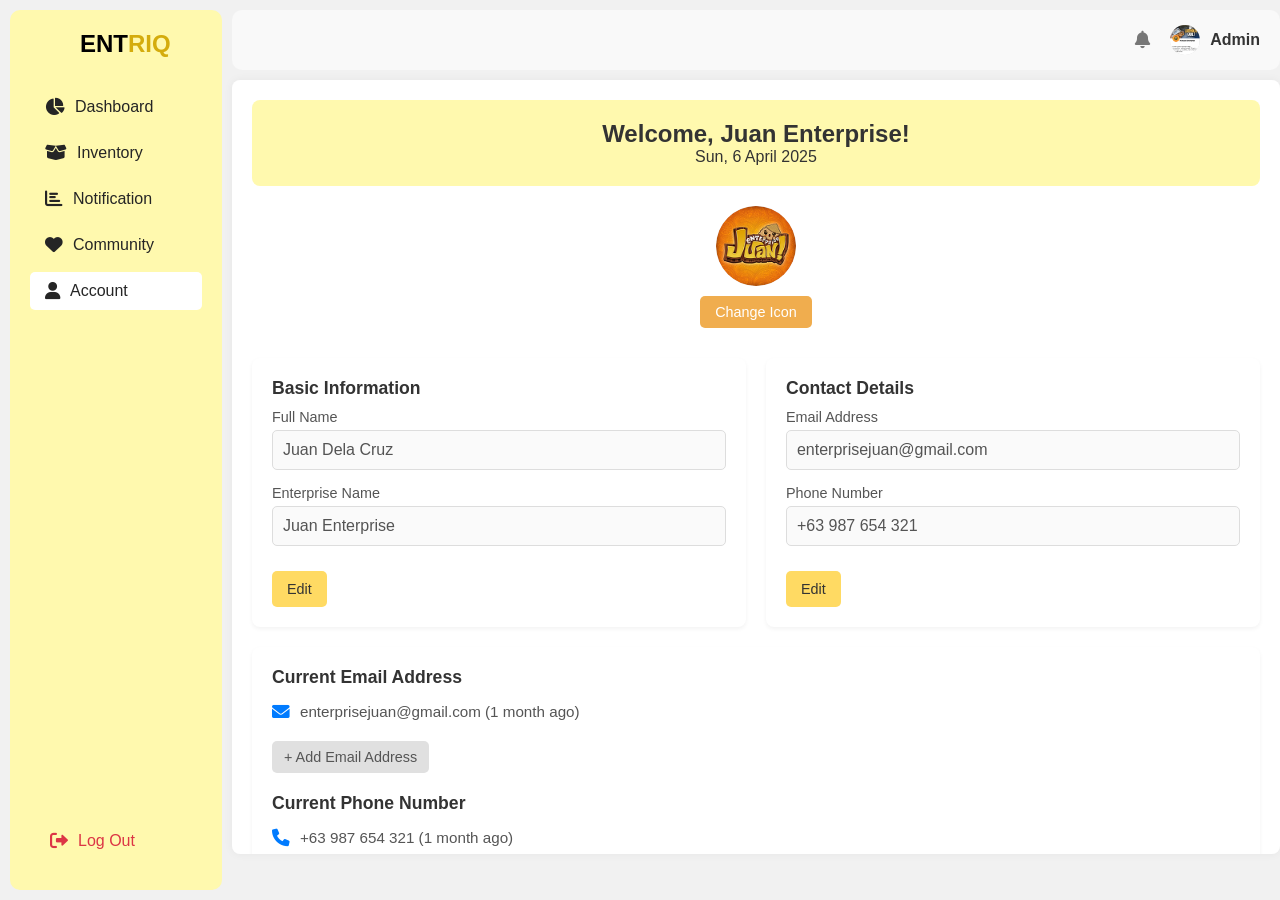
<file: HTML/EnterprisePage/account.html>
<!DOCTYPE html>
<html lang="en">
<head>
    <meta charset="UTF-8">
    <meta name="viewport" content="width=device-width, initial-scale=1.0">
    <link rel="stylesheet" href="../../CSS/EnterprisePage/account.css">
    <link rel="stylesheet" href="https://cdnjs.cloudflare.com/ajax/libs/font-awesome/6.0.0-beta3/css/all.min.css">
    <title>Dashboard</title>
</head>
<body>
    <div class="container">
        <aside class="sidebar">
            <div class="logo">ENT<span style="color: #D4AC0D;">RIQ</span></div>
            <ul class="nav-links">
                <li><a href="../../HTML/EnterprisePage/dashboard.html"><i class="fas fa-chart-pie"></i> Dashboard</a></li>
                <li><a href="../../HTML/EnterprisePage/product.html"><i class="fas fa-box-open"></i> Inventory</a></li>
                <li><a href="../../HTML/EnterprisePage/notification.html"><i class="fas fa-chart-bar"></i> Notification</a></li>
                <li><a href="../../HTML/EnterprisePage/community.html"><i class="fas fa-heart"></i> Community</a></li>
                <li class="active"><a href="#"><i class="fas fa-user"></i> Account</a></li>
            </ul>
            <div class="logout-button">
                <a href="#">
                    <i class="fas fa-sign-out-alt"></i> Log Out
                </a>
            </div>
        </aside>

        <main class="main-content">
            <header>
                <div class="user-info">
                    <div class="notifications" id="notificationBell"><i class="fas fa-bell"></i></div>
                    <div class="profile">
                        <div class="avatar">
                            <img src="../../Assets/enterprise-frame.png" alt="Admin Avatar">
                        </div>
                        <div class="username">Admin</div>
                    </div>
                </div>

                <div class="notification-dropdown" id="notificationDropdown">
                    <div class="notification-header">
                        Notification
                        <span>Unread (3)</span>
                    </div>
                    <ul class="notification-list">
                        <li class="notification-item">
                            <div class="icon"><i class="fas fa-lock"></i></div>
                            <div class="details">
                                <div class="subject">Account Update.</div>
                                <div class="message">Your password has been changed...</div>
                            </div>
                            <span class="timestamp">5 minutes ago</span>
                        </li>
                        <li class="notification-item">
                            <div class="icon"><i class="fas fa-file-alt"></i></div>
                            <div class="details">
                                <div class="subject">Account Request.</div>
                                <div class="message">Icon Request Has Been Completed</div>
                            </div>
                            <span class="timestamp">7 minutes ago</span>
                        </li>
                        <li class="notification-item">
                            <div class="icon"><i class="fas fa-comment-dots"></i></div>
                            <div class="details">
                                <div class="subject">Community Post.</div>
                                <div class="message">1 reply on you community post</div>
                            </div>
                            <span class="timestamp">Monday 6:00 PM</span>
                        </li>
                    </ul>
                    <div class="notification-footer" id="viewAllNotifications">View All Notification</div>
                </div>
            </header>
        
            <div class="account-content">
                <div class="profile-banner">
                    <h2>Welcome, Juan Enterprise!</h2>
                    <p>Sun, 6 April 2025</p>
                </div>

                <div class="avatar-edit-container">
                    <div class="avatar-preview">
                        <img id="avatarPreview" src="../../Assets/juan-enterprise.png" alt="Current Avatar">
                    </div>
                    <button id="changeIconButton" class="change-icon-button">Change Icon</button>
                    <div class="file-input-wrapper">
                        <span>Upload New Icon</span>
                        <input type="file" id="iconUpload" accept="image/*">
                    </div>
                    <div class="icon-actions">
                        <button id="saveIconButton" class="save-icon-button">Save Icon</button>
                        <button id="cancelIconButton" class="cancel-icon-button">Cancel</button>
                    </div>
                </div>

                <div class="profile-info-grid">
                    <div class="info-card" id="basicInfoCard">
                        <h3>Basic Information</h3>
                        <div class="info-item">
                            <label for="fullName">Full Name</label>
                            <input type="text" id="fullName" value="Juan Dela Cruz" disabled>
                        </div>
                        <div class="info-item">
                            <label for="enterpriseName">Enterprise Name</label>
                            <input type="text" id="enterpriseName" value="Juan Enterprise" disabled>
                        </div>
                        <button class="edit-button" data-target="basicInfoCard">Edit</button>
                        <button class="save-button" data-target="basicInfoCard">Save</button>
                    </div>

                    <div class="info-card" id="contactDetailsCard">
                        <h3>Contact Details</h3>
                        <div class="info-item">
                            <label for="emailAddress">Email Address</label>
                            <input type="email" id="emailAddress" value="enterprisejuan@gmail.com" disabled>
                        </div>
                        <div class="info-item">
                            <label for="phoneNumber">Phone Number</label>
                            <input type="tel" id="phoneNumber" value="+63 987 654 321" disabled>
                        </div>
                        <button class="edit-button" data-target="contactDetailsCard">Edit</button>
                        <button class="save-button" data-target="contactDetailsCard">Save</button>
                    </div>
                </div>

                <div class="current-contact-info">
                    <h3>Current Email Address</h3>
                    <div class="current-email">
                        <i class="fas fa-envelope"></i>
                        enterprisejuan@gmail.com (1 month ago)
                    </div>
                    <button class="add-button">+ Add Email Address</button>

                    <h3 style="margin-top: 20px;">Current Phone Number</h3>
                    <div class="current-phone">
                        <i class="fas fa-phone"></i>
                        +63 987 654 321 (1 month ago)
                    </div>
                    <button class="add-button">+ Add Phone Number</button>
                </div>
            </div>
        </main>
        </div>
    </div>
</body>
<script>
    const notificationBell = document.getElementById('notificationBell');
    const notificationDropdown = document.getElementById('notificationDropdown');
    const viewAllNotifications = document.getElementById('viewAllNotifications');
    const editButtons = document.querySelectorAll('.edit-button');
    const saveButtons = document.querySelectorAll('.save-button');

    // Avatar change functionality
    const changeIconButton = document.getElementById('changeIconButton');
    const iconUpload = document.getElementById('iconUpload');
    const avatarPreview = document.getElementById('avatarPreview');
    const currentAvatar = document.getElementById('currentAvatar');
    const saveIconButton = document.getElementById('saveIconButton');
    const cancelIconButton = document.getElementById('cancelIconButton');
    const avatarEditContainer = document.querySelector('.avatar-edit-container');

    notificationBell.addEventListener('click', () => {
        notificationDropdown.classList.toggle('show');
    });

    // Close the dropdown when clicking outside
    document.addEventListener('click', (event) => {
        if (!notificationBell.contains(event.target) && !notificationDropdown.contains(event.target)) {
            notificationDropdown.classList.remove('show');
        }
    });

    // Redirect to the notification page when "View All Notification" is clicked
    viewAllNotifications.addEventListener('click', () => {
        window.location.href = '../../HTML/EnterprisePage/notification.html'; // Adjust the path if necessary
    });

    editButtons.forEach(button => {
        button.addEventListener('click', function() {
            const targetId = this.dataset.target;
            const card = document.getElementById(targetId);
            const inputs = card.querySelectorAll('input');

            card.classList.add('edit-mode');
            inputs.forEach(input => {
                input.removeAttribute('disabled');
            });
        });
    });

    saveButtons.forEach(button => {
        button.addEventListener('click', function() {
            const targetId = this.dataset.target;
            const card = document.getElementById(targetId);
            const inputs = card.querySelectorAll('input');

            card.classList.remove('edit-mode');
            inputs.forEach(input => {
                input.setAttribute('disabled', 'disabled');
                // In a real application, you would send the updated data to the server here.
                console.log(`Saving data for ${targetId}: ${input.id} = ${input.value}`);
            });
        });
    });

    changeIconButton.addEventListener('click', () => {
        avatarEditContainer.classList.add('edit-icon');
    });

    iconUpload.addEventListener('change', (event) => {
        const file = event.target.files[0];
        if (file) {
            const reader = new FileReader();
            reader.onload = (e) => {
                avatarPreview.src = e.target.result;
            }
            reader.readAsDataURL(file);
        }
    });

    saveIconButton.addEventListener('click', () => {
        const newAvatarSrc = avatarPreview.src;
        currentAvatar.src = newAvatarSrc;
        // In a real application, you would send 'newAvatarSrc' (or the uploaded file) to the server to save.
        console.log('Saving new avatar:', newAvatarSrc);
        avatarEditContainer.classList.remove('edit-icon');
        // Optionally, reset the file input:
        iconUpload.value = '';
    });

    cancelIconButton.addEventListener('click', () => {
        avatarEditContainer.classList.remove('edit-icon');
        // Optionally, revert the preview to the current avatar:
        avatarPreview.src = currentAvatar.src;
        // Optionally, reset the file input:
        iconUpload.value = '';
    });

</script>
</html>
</file>
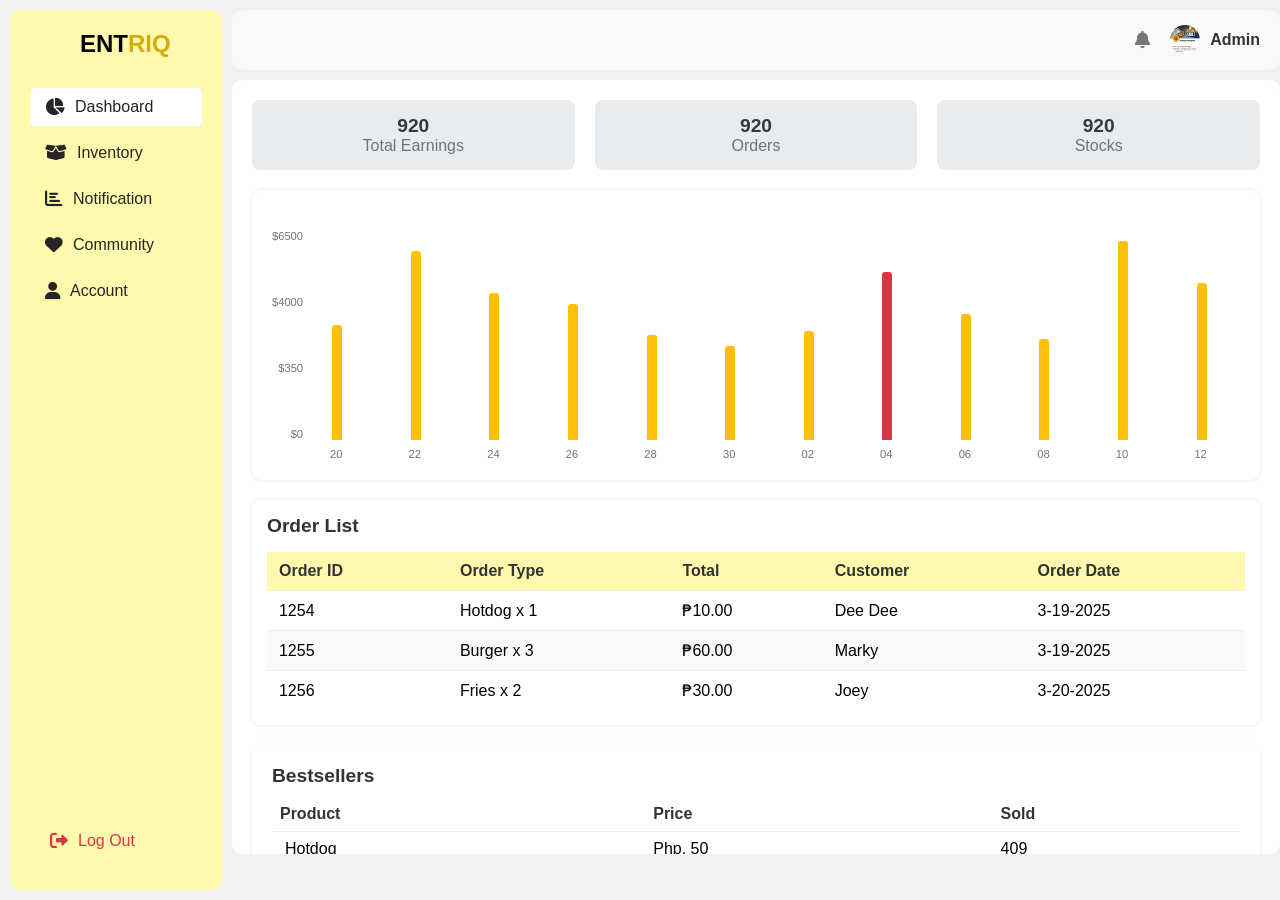
<file: HTML/EnterprisePage/dashboard.html>
<!DOCTYPE html>
<html lang="en">
<head>
    <meta charset="UTF-8">
    <meta name="viewport" content="width=device-width, initial-scale=1.0">
    <link rel="stylesheet" href="../../CSS/EnterprisePage/dashboard.css">
    <link rel="stylesheet" href="https://cdnjs.cloudflare.com/ajax/libs/font-awesome/6.0.0-beta3/css/all.min.css">
    <title>Dashboard</title>
</head>
<body>
    <div class="container">
        <aside class="sidebar">
            <div class="logo">ENT<span style="color: #D4AC0D;">RIQ</span></div>
            <ul class="nav-links">
                <li class="active"><a href="#"><i class="fas fa-chart-pie"></i> Dashboard</a></li>
                <li><a href="../../HTML/EnterprisePage/product.html"><i class="fas fa-box-open"></i> Inventory</a></li>
                <li><a href="../../HTML/EnterprisePage/notification.html"><i class="fas fa-chart-bar"></i> Notification</a></li>
                <li><a href="../../HTML/EnterprisePage/community.html"><i class="fas fa-heart"></i> Community</a></li>
                <li><a href="../../HTML/EnterprisePage/account.html"><i class="fas fa-user"></i> Account</a></li>
            </ul>
            <div class="logout-button">
                <a href="#">
                    <i class="fas fa-sign-out-alt"></i> Log Out
                </a>
            </div>
        </aside>

        <main class="main-content">
            <header>
                <div class="user-info">
                    <div class="notifications" id="notificationBell"><i class="fas fa-bell"></i></div>
                    <div class="profile">
                        <div class="avatar">
                            <img src="../../Assets/enterprise-frame.png" alt="Admin Avatar">
                        </div>
                        <div class="username">Admin</div>
                    </div>
                </div>

                <div class="notification-dropdown" id="notificationDropdown">
                    <div class="notification-header">
                        Notification
                        <span>Unread (3)</span>
                    </div>
                    <ul class="notification-list">
                        <li class="notification-item">
                            <div class="icon"><i class="fas fa-lock"></i></div>
                            <div class="details">
                                <div class="subject">Account Update.</div>
                                <div class="message">Your password has been changed...</div>
                            </div>
                            <span class="timestamp">5 minutes ago</span>
                        </li>
                        <li class="notification-item">
                            <div class="icon"><i class="fas fa-file-alt"></i></div>
                            <div class="details">
                                <div class="subject">Account Request.</div>
                                <div class="message">Icon Request Has Been Completed</div>
                            </div>
                            <span class="timestamp">7 minutes ago</span>
                        </li>
                        <li class="notification-item">
                            <div class="icon"><i class="fas fa-comment-dots"></i></div>
                            <div class="details">
                                <div class="subject">Community Post.</div>
                                <div class="message">1 reply on you community post</div>
                            </div>
                            <span class="timestamp">Monday 6:00 PM</span>
                        </li>
                    </ul>
                    <div class="notification-footer" id="viewAllNotifications">View All Notification</div>
                </div>
            </header>

            <div class="dashboard-container">
                <div class="dashboard-summary-container">
                    <div class="dashboard-summary-item">
                        <strong>920</strong>
                        <span>Total Earnings</span>
                    </div>
                    <div class="dashboard-summary-item">
                        <strong>920</strong>
                        <span>Orders</span>
                    </div>
                    <div class="dashboard-summary-item">
                        <strong>920</strong>
                        <span>Stocks</span>
                    </div>
                </div>

                <div class="dashboard-chart-container">
                    <div class="chart-wrapper">
                        <div class="axis-y">
                            <span>$6500</span>
                            <span>$4000</span>
                            <span>$350</span>
                            <span>$0</span>
                        </div>
                        <div class="chart-area">
                            <div class="bar" style="height: 55%;"></div>
                            <div class="bar" style="height: 90%;"></div>
                            <div class="bar" style="height: 70%;"></div>
                            <div class="bar" style="height: 65%;"></div>
                            <div class="bar" style="height: 50%;"></div>
                            <div class="bar" style="height: 45%;"></div>
                            <div class="bar" style="height: 52%;"></div>
                            <div class="bar highlight-bar" style="height: 80%;"></div>
                            <div class="bar" style="height: 60%;"></div>
                            <div class="bar" style="height: 48%;"></div>
                            <div class="bar" style="height: 95%;"></div>
                            <div class="bar" style="height: 75%;"></div>


                        </div>
                        <div class="axis-x">
                            <span>20</span>
                            <span>22</span>
                            <span>24</span>
                            <span>26</span>
                            <span>28</span>
                            <span>30</span>
                            <span>02</span>
                            <span>04</span>
                            <span>06</span>
                            <span>08</span>
                            <span>10</span>
                            <span>12</span>
                            
                            
                        </div>
                    </div>
                </div>

                <div class="order-table-container">
                    <h3>Order List</h3>
                    <table>
                      <thead>
                        <tr>
                          <th>Order ID</th>
                          <th>Order Type</th>
                          <th>Total</th>
                          <th>Customer</th>
                          <th>Order Date</th>
                        </tr>
                      </thead>
                      <tbody>
                        <tr>
                          <td>1254</td>
                          <td>Hotdog x 1</td>
                          <td>₱10.00</td>
                          <td>Dee Dee</td>
                          <td>3-19-2025</td>
                        </tr>
                        <tr>
                          <td>1255</td>
                          <td>Burger x 3</td>
                          <td>₱60.00</td>
                          <td>Marky</td>
                          <td>3-19-2025</td>
                        </tr>
                        <tr>
                          <td>1256</td>
                          <td>Fries x 2</td>
                          <td>₱30.00</td>
                          <td>Joey</td>
                          <td>3-20-2025</td>
                        </tr>
                      </tbody>
                    </table>
                  </div>

                  <div class="bestsellers-container">
                    <h2>Bestsellers</h2>
                    <table>
                        <thead>
                            <tr>
                                <th>Product</th>
                                <th>Price</th>
                                <th>Sold</th>
                            </tr>
                        </thead>
                        <tbody>
                            <tr>
                                <td><i class="#"></i>Hotdog</td>
                                <td>Php. 50</td>
                                <td>409</td>
                            </tr>
                            <tr>
                                <td><i class="#"></i>Hotdog</td>
                                <td>Php. 50</td>
                                <td>409</td>
                            </tr>
                            <tr>
                                <td><i class="#"></i>Hotdog</td>
                                <td>Php. 50</td>
                                <td>409</td>
                            </tr>
                            <tr>
                                <td><i class="#"></i>Hotdog</td>
                                <td>Php. 50</td>
                                <td>409</td>
                            </tr>
                        </tbody>
                    </table>
                </div>

                <div class="transaction-history-container">
                    <h2>Transaction History</h2>
                    <div class="transaction-item">
                        <span class="type sent">Sent</span>
                        <span class="details">RURAL BANK<br>MARCH 18, 2025, 10:30 PM PHT</span>
                        <span class="status confirmed">Confirmed</span>
                    </div>
                    <div class="transaction-item">
                        <span class="type received">Received</span>
                        <span class="details">DEXTER G.<br>MARCH 18, 2025, 08:30 PM PHT</span>
                        <span class="status confirmed">Confirmed</span>
                    </div>
                </div>
                
                
            </div>
        </main>


    <script>
            const notificationBell = document.getElementById('notificationBell');
                const notificationDropdown = document.getElementById('notificationDropdown');
                const viewAllNotifications = document.getElementById('viewAllNotifications');

                notificationBell.addEventListener('click', () => {
                    notificationDropdown.classList.toggle('show');
                });

                // Close the dropdown when clicking outside
                document.addEventListener('click', (event) => {
                    if (!notificationBell.contains(event.target) && !notificationDropdown.contains(event.target)) {
                        notificationDropdown.classList.remove('show');
                    }
                });

                // Redirect to the notification page when "View All Notification" is clicked
                viewAllNotifications.addEventListener('click', () => {
                    window.location.href = '../../HTML/EnterprisePage/notification.html'; // Adjust the path if necessary
                });
            
        </script>
</body>
</html>
</file>
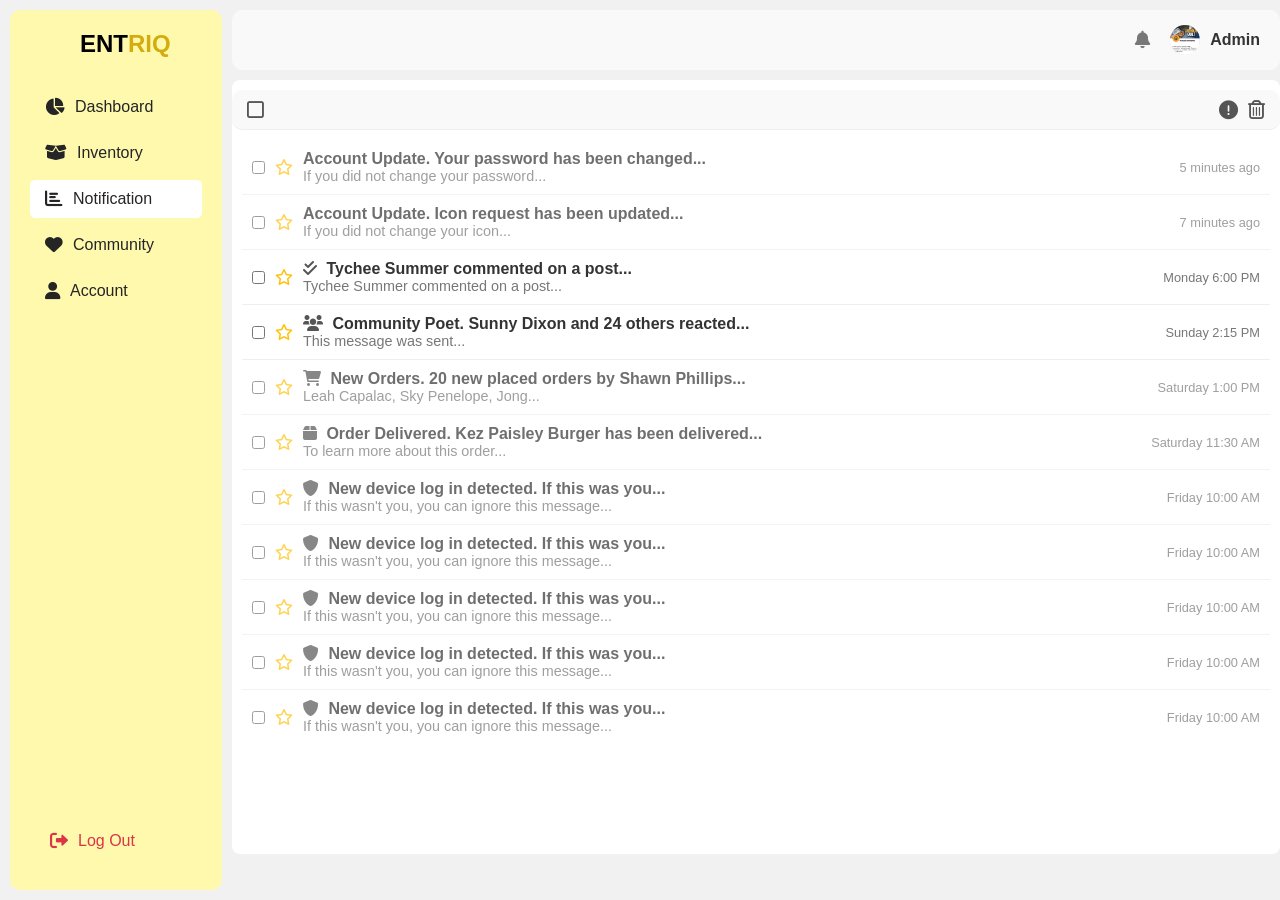
<file: HTML/EnterprisePage/notification.html>
<!DOCTYPE html>
<html lang="en">

<head>
    <meta charset="UTF-8">
    <meta name="viewport" content="width=device-width, initial-scale=1.0">
    <link rel="stylesheet" href="../../CSS/EnterprisePage/notification.css">
    <link rel="stylesheet" href="https://cdnjs.cloudflare.com/ajax/libs/font-awesome/6.0.0-beta3/css/all.min.css">
    <title>Notification</title>
</head>

<body>
    <div class="container">
        <aside class="sidebar">
            <div class="logo">ENT<span style="color: #D4AC0D;">RIQ</span></div>
            <ul class="nav-links">
                <li><a href="../../HTML/EnterprisePage/dashboard.html"><i class="fas fa-chart-pie"></i> Dashboard</a></li>
                <li><a href="../../HTML/EnterprisePage/product.html"><i class="fas fa-box-open"></i> Inventory</a></li>
                <li class="active"><a href="#"><i class="fas fa-chart-bar"></i> Notification</a></li>
                <li><a href="../../HTML/EnterprisePage/community.html"><i class="fas fa-heart"></i> Community</a></li>
                <li><a href="../../HTML/EnterprisePage/account.html"><i class="fas fa-user"></i> Account</a></li>
            </ul>
            <div class="logout-button">
                <a href="#">
                    <i class="fas fa-sign-out-alt"></i> Log Out
                </a>
            </div>
        </aside>

        <main class="main-content">
            <header>
                <div class="user-info">
                    <div class="notifications" id="notificationBell"><i class="fas fa-bell"></i></div>
                    <div class="profile">
                        <div class="avatar">
                            <img src="../../Assets/enterprise-frame.png" alt="Admin Avatar">
                        </div>
                        <div class="username">Admin</div>
                    </div>
                </div>
            </header>

            <div class="email-inbox-container">
                <header class="email-inbox-header">
                    <div class="email-inbox-header-left">
                        <i class="far fa-square" id="selectAllCheckboxes"></i>
                    </div>
                    <div class="email-inbox-header-right">
                        <i class="fas fa-exclamation-circle"></i>
                        <i class="far fa-trash-alt"></i>
                    </div>
                </header>

                <main class="email-inbox-list">
                    <div class="email-inbox-item read">
                        <input type="checkbox" class="inbox-checkbox">
                        <i class="far fa-star"></i>
                        <div class="email-inbox-details">
                            <span class="sender-subject">Account Update. Your password has been changed...</span>
                            <span class="preview">If you did not change your password...</span>
                        </div>
                        <span class="timestamp">5 minutes ago</span>
                    </div>
                    <div class="email-inbox-item read">
                        <input type="checkbox" class="inbox-checkbox">
                        <i class="far fa-star"></i>
                        <div class="email-inbox-details">
                            <span class="sender-subject">Account Update. Icon request has been updated...</span>
                            <span class="preview">If you did not change your icon...</span>
                        </div>
                        <span class="timestamp">7 minutes ago</span>
                    </div>
                    <div class="email-inbox-item unread">
                        <input type="checkbox" class="inbox-checkbox">
                        <i class="far fa-star"></i>
                        <div class="email-inbox-details">
                            <span class="sender-subject"><i class="fas fa-check-double"></i> Tychee Summer commented on a post...</span>
                            <span class="preview">Tychee Summer commented on a post...</span>
                        </div>
                        <span class="timestamp">Monday 6:00 PM</span>
                    </div>
                    <div class="email-inbox-item">
                        <input type="checkbox" class="inbox-checkbox">
                        <i class="far fa-star"></i>
                        <div class="email-inbox-details">
                            <span class="sender-subject"><i class="fas fa-users"></i> Community Poet. Sunny Dixon and 24 others reacted...</span>
                            <span class="preview">This message was sent...</span>
                        </div>
                        <span class="timestamp">Sunday 2:15 PM</span>
                    </div>
                    <div class="email-inbox-item read">
                        <input type="checkbox" class="inbox-checkbox">
                        <i class="far fa-star"></i>
                        <div class="email-inbox-details">
                            <span class="sender-subject"><i class="fas fa-shopping-cart"></i> New Orders. 20 new placed orders by Shawn Phillips...</span>
                            <span class="preview">Leah Capalac, Sky Penelope, Jong...</span>
                        </div>
                        <span class="timestamp">Saturday 1:00 PM</span>
                    </div>
                    <div class="email-inbox-item read">
                        <input type="checkbox" class="inbox-checkbox">
                        <i class="far fa-star"></i>
                        <div class="email-inbox-details">
                            <span class="sender-subject"><i class="fas fa-box"></i> Order Delivered. Kez Paisley Burger has been delivered...</span>
                            <span class="preview">To learn more about this order...</span>
                        </div>
                        <span class="timestamp">Saturday 11:30 AM</span>
                    </div>
                    <div class="email-inbox-item read">
                        <input type="checkbox" class="inbox-checkbox">
                        <i class="far fa-star"></i>
                        <div class="email-inbox-details">
                            <span class="sender-subject"><i class="fas fa-shield-alt"></i> New device log in detected. If this was you...</span>
                            <span class="preview">If this wasn't you, you can ignore this message...</span>
                        </div>
                        <span class="timestamp">Friday 10:00 AM</span>
                    </div>
                    <div class="email-inbox-item read">
                        <input type="checkbox" class="inbox-checkbox">
                        <i class="far fa-star"></i>
                        <div class="email-inbox-details">
                            <span class="sender-subject"><i class="fas fa-shield-alt"></i> New device log in detected. If this was you...</span>
                            <span class="preview">If this wasn't you, you can ignore this message...</span>
                        </div>
                        <span class="timestamp">Friday 10:00 AM</span>
                    </div>
                    <div class="email-inbox-item read">
                        <input type="checkbox" class="inbox-checkbox">
                        <i class="far fa-star"></i>
                        <div class="email-inbox-details">
                            <span class="sender-subject"><i class="fas fa-shield-alt"></i> New device log in detected. If this was you...</span>
                            <span class="preview">If this wasn't you, you can ignore this message...</span>
                        </div>
                        <span class="timestamp">Friday 10:00 AM</span>
                    </div>
                    <div class="email-inbox-item read">
                        <input type="checkbox" class="inbox-checkbox">
                        <i class="far fa-star"></i>
                        <div class="email-inbox-details">
                            <span class="sender-subject"><i class="fas fa-shield-alt"></i> New device log in detected. If this was you...</span>
                            <span class="preview">If this wasn't you, you can ignore this message...</span>
                        </div>
                        <span class="timestamp">Friday 10:00 AM</span>
                    </div>
                    <div class="email-inbox-item read">
                        <input type="checkbox" class="inbox-checkbox">
                        <i class="far fa-star"></i>
                        <div class="email-inbox-details">
                            <span class="sender-subject"><i class="fas fa-shield-alt"></i> New device log in detected. If this was you...</span>
                            <span class="preview">If this wasn't you, you can ignore this message...</span>
                        </div>
                        <span class="timestamp">Friday 10:00 AM</span>
                    </div>
                </main>
            </div>

            <div class="notification-dropdown" id="notificationDropdown">
                <div class="notification-header">
                    Notification
                    <span>Unread (3)</span>
                </div>
                <ul class="notification-list">
                    <li class="notification-item">
                        <div class="icon"><i class="fas fa-lock"></i></div>
                        <div class="details">
                            <div class="subject">Account Update.</div>
                            <div class="message">Your password has been changed...</div>
                        </div>
                        <span class="timestamp">5 minutes ago</span>
                    </li>
                    <li class="notification-item">
                        <div class="icon"><i class="fas fa-file-alt"></i></div>
                        <div class="details">
                            <div class="subject">Account Request.</div>
                            <div class="message">Icon Request Has Been Completed</div>
                        </div>
                        <span class="timestamp">7 minutes ago</span>
                    </li>
                    <li class="notification-item">
                        <div class="icon"><i class="fas fa-comment-dots"></i></div>
                        <div class="details">
                            <div class="subject">Community Post.</div>
                            <div class="message">1 reply on you community post</div>
                        </div>
                        <span class="timestamp">Monday 6:00 PM</span>
                    </li>
                </ul>
                <div class="notification-footer" id="viewAllNotifications">View All Notification</div>
            </div>

        </main>

        <script>
            const notificationBell = document.getElementById('notificationBell');
            const notificationDropdown = document.getElementById('notificationDropdown');
            const viewAllNotifications = document.getElementById('viewAllNotifications');
            const selectAllCheckboxes = document.getElementById('selectAllCheckboxes');
            const inboxCheckboxes = document.querySelectorAll('.inbox-checkbox');

            notificationBell.addEventListener('click', () => {
                notificationDropdown.classList.toggle('show');
            });

            // Close the dropdown when clicking outside
            document.addEventListener('click', (event) => {
                if (!notificationBell.contains(event.target) && !notificationDropdown.contains(event.target)) {
                    notificationDropdown.classList.remove('show');
                }
            });

            // Redirect to the notification page when "View All Notification" is clicked
            viewAllNotifications.addEventListener('click', () => {
                window.location.href = '../../HTML/EnterprisePage/notification.html'; // Adjust the path if necessary
            });

            // Select all checkboxes
            selectAllCheckboxes.addEventListener('click', () => {
                inboxCheckboxes.forEach(checkbox => {
                    checkbox.checked = selectAllCheckboxes.classList.contains('checked') ? false : true;
                });
                selectAllCheckboxes.classList.toggle('checked'); // Toggle the class to indicate state
            });
        </script>
    </div>
</body>

</html>
</file>
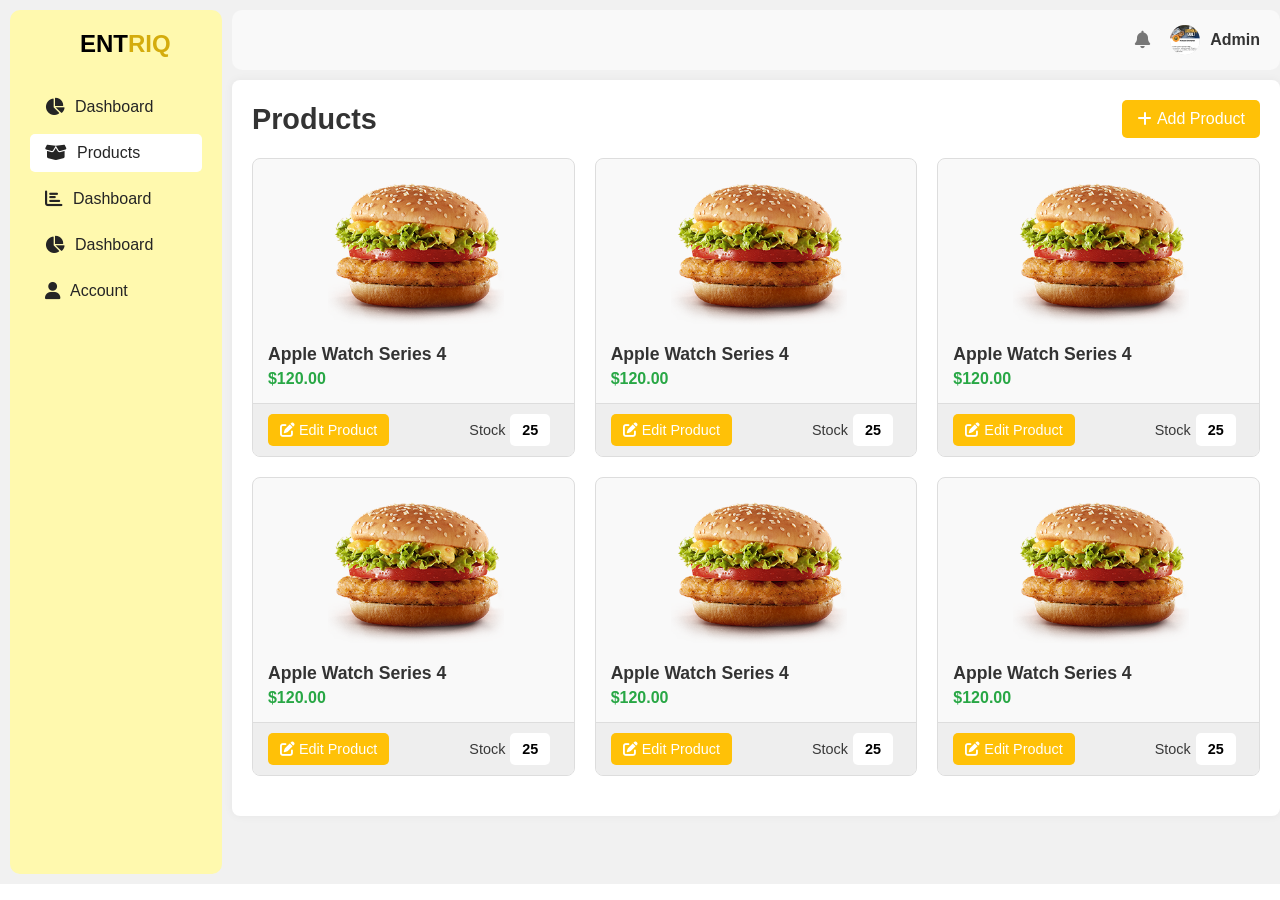
<file: HTML/EnterprisePage/product.html>
<!DOCTYPE html>
<html lang="en">
<head>
    <meta charset="UTF-8">
    <meta name="viewport" content="width=device-width, initial-scale=1.0">
    <link rel="stylesheet" href="../../CSS/EnterprisePage/product.css">
    <link rel="stylesheet" href="https://cdnjs.cloudflare.com/ajax/libs/font-awesome/6.0.0-beta3/css/all.min.css">
    <title>Product</title>
</head>
<body>

    <div class="modal-bg"></div> <!-- **MODAL BACKGROUND TO MAN -->

    <!-- **ADDED PRODUCT MODAL -->
    <!-- For Add Product Confirmation -->
<div class="addCart-container" id="cartModal">
    <img src="../../Assets/cart.png" alt="" class="errorIcon">
    <p class="cookieHeading">Item Added to the Cart!</p>
    <p class="cookieDescription">Nice choice! What's next?</p>
    <div class="buttonContainer">
        <button class="acceptButton" id="okayButtonAdd">Okay</button>
    </div>
</div>

<!-- For Edit Product Confirmation -->
<div class="addCart-container" id="editModal">
    <img src="../../Assets/cart.png" alt="" class="errorIcon">
    <p class="cookieHeading">Item Updated!</p>
    <p class="cookieDescription">Your changes have been saved.</p>
    <div class="buttonContainer">
        <button class="acceptButton" id="okayButtonEdit">Okay</button>
    </div>
</div>


    <!-- **ADDED PRODUCT CONFIRMATION MODAL -->
    <div class="loading-container" id="loading-container">
        <div class="modal-bg"></div>
         <div class="wrapper">
             <div class="circle"></div>
             <div class="circle"></div>
             <div class="circle"></div>
             <div class="shadow"></div>
             <div class="shadow"></div>
             <div class="shadow"></div>
            </div>
            <h1 class="loading-txt">Processing you request, please wait.</h1>
    </div>


    <div class="container">
        <aside class="sidebar">
            <div class="logo">ENT<span style="color: #D4AC0D;">RIQ</span></div>
            <ul class="nav-links">
                <li><a href="../../HTML/EnterprisePage/dashboard.html"><i class="fas fa-chart-pie"></i> Dashboard</a></li>
                <li class="active"><a href="#"><i class="fas fa-box-open"></i> Products</a></li>
                <li><a href="#"><i class="fas fa-chart-bar"></i> Dashboard</a></li>
                <li><a href="#"><i class="fas fa-chart-pie"></i> Dashboard</a></li>
                <li><a href="#"><i class="fas fa-user"></i> Account</a></li>
            </ul>
        </aside>

        <main class="main-content">
            <header>
                <div class="user-info">
                    <div class="notifications"><i class="fas fa-bell"></i></div>
                    <div class="profile">
                        <div class="avatar">
                            <img src="../../Assets/enterprise-frame.png" alt="Admin Avatar">
                        </div>
                        <div class="username">Admin</div>
                    </div>
                </div>
            </header>

            <section class="products-section">
                <div class="products-header">
                    <h1>Products</h1>
                    <button class="add-product-btn"><i class="fas fa-plus"></i> Add Product</button>
                </div>
                <div class="product-grid">
                    <div class="product-card">
                        <img src="../../Assets/borgir.png" alt="Apple Watch Series 4">
                        <div class="product-details">
                            <h3>Apple Watch Series 4</h3>
                            <span class="price">$120.00</span>
                        </div>
                        <div class="product-actions">
                            <button class="edit-btn"><i class="fas fa-edit"></i> Edit Product</button>
                            <div class="stock-info">
                                <span class="stock-label">Stock</span>
                                <span class="stock-quantity">25</span>
                            </div>
                        </div>
                    </div>
                    <div class="product-card">
                        <img src="../../Assets/borgir.png" alt="Apple Watch Series 4">
                        <div class="product-details">
                            <h3>Apple Watch Series 4</h3>
                            <span class="price">$120.00</span>
                        </div>
                        <div class="product-actions">
                            <button class="edit-btn"><i class="fas fa-edit"></i> Edit Product</button>
                            <div class="stock-info">
                                <span class="stock-label">Stock</span>
                                <span class="stock-quantity">25</span>
                            </div>
                        </div>
                    </div>
                    <div class="product-card">
                        <img src="../../Assets/borgir.png" alt="Apple Watch Series 4">
                        <div class="product-details">
                            <h3>Apple Watch Series 4</h3>
                            <span class="price">$120.00</span>
                        </div>
                        <div class="product-actions">
                            <button class="edit-btn"><i class="fas fa-edit"></i> Edit Product</button>
                            <div class="stock-info">
                                <span class="stock-label">Stock</span>
                                <span class="stock-quantity">25</span>
                            </div>
                        </div>
                    </div>
                    <div class="product-card">
                        <img src="../../Assets/borgir.png" alt="Apple Watch Series 4">
                        <div class="product-details">
                            <h3>Apple Watch Series 4</h3>
                            <span class="price">$120.00</span>
                        </div>
                        <div class="product-actions">
                            <button class="edit-btn"><i class="fas fa-edit"></i> Edit Product</button>
                            <div class="stock-info">
                                <span class="stock-label">Stock</span>
                                <span class="stock-quantity">25</span>
                            </div>
                        </div>
                    </div>
                    <div class="product-card">
                        <img src="../../Assets/borgir.png" alt="Apple Watch Series 4">
                        <div class="product-details">
                            <h3>Apple Watch Series 4</h3>
                            <span class="price">$120.00</span>
                        </div>
                        <div class="product-actions">
                            <button class="edit-btn"><i class="fas fa-edit"></i> Edit Product</button>
                            <div class="stock-info">
                                <span class="stock-label">Stock</span>
                                <span class="stock-quantity">25</span>
                            </div>
                        </div>
                    </div>
                    <div class="product-card">
                        <img src="../../Assets/borgir.png" alt="Apple Watch Series 4">
                        <div class="product-details">
                            <h3>Apple Watch Series 4</h3>
                            <span class="price">$120.00</span>
                        </div>
                        <div class="product-actions">
                            <button class="edit-btn"><i class="fas fa-edit"></i> Edit Product</button>
                            <div class="stock-info">
                                <span class="stock-label">Stock</span>
                                <span class="stock-quantity">25</span>
                            </div>
                        </div>
                    </div>
        </main>
    </div>

        <div id="addProductModal" class="modal">
            <div class="modal-content">
                <span class="close-button">&times;</span>
                <h2>Add product</h2>
                <p>Add a new product to your store</p>
                    
            <form id="addProductForm">
                <div class="form-group">
                    <label for="productName">Product Name</label>
                    <input type="text" id="productName" placeholder="Input Product Name">
                    <small>Give your product a short and clear name</small>
                </div>
                    
                <div class="form-group">
                    <label for="description">Description</label>
                    <textarea id="description" placeholder="Input Product Description"></textarea>
                    <small>Give your product a short and clear description</small>
                </div>

                <div class="quantity-price-row">
                        <div class="form-group">
                        <label for="quantity">Quantity</label>
                        <input type="number" id="quantity" placeholder="Quantity">
                    </div>

                    <div class="form-group">
                        <label for="price">Price</label>
                        <input type="text" id="price" placeholder="Price">
                    </div>
                </div>

                <div class="form-group">
                    <div class="image-upload-area" onclick="document.getElementById('imageInput').click()">
                        <svg viewBox="0 0 24 24">
                            <path d="M5 19h14a2 2 0 0 0 2-2V7a2 2 0 0 0-2-2H5a2 2 0 0 0-2 2v10a2 2 0 0 0 2 2zm12-10l-4 4-2-2-2 2-4-4 1.5-1.5 2.5 2.5 1.5-1.5 2.5 2.5 1.5-1.5 4 4z"/>
                        </svg>
                            <p>Drop product image here, or</p>
                            <button type="button">Click to browse</button>
                            <input type="file" id="imageInput" style="display:none">
                    </div>
                        <small>Add an image of your product. Used to represent your product during checkout, social sharing, and more.</small>
                </div>

                <button type="submit" class="add-button">Add</button>
            </form>
            </div>
        </div>
                
        <div id="editProductModal" class="modal">
            <div class="modal-content">
                <span class="close-button edit-close-button">&times;</span>
                <h2>Edit Product</h2>
                <p>Edit the details of the selected product</p>
                    
            <form id="editProductForm">
                <input type="hidden" id="editProductId"> <div class="form-group">
                    <label for="editProductName">Product Name</label>
                    <input type="text" id="editProductName" placeholder="Input Product Name">
                        </div>
                    
                <div class="form-group">
                    <label for="editDescription">Description</label>
                    <textarea id="editDescription" placeholder="Input Product Description"></textarea>
                </div>
                    
                <div class="quantity-price-row">
                    <div class="form-group">
                        <label for="editQuantity">Quantity</label>
                        <input type="number" id="editQuantity" placeholder="Quantity">
                    </div>
                        <div class="form-group">
                            <label for="editPrice">Price</label>
                            <input type="text" id="editPrice" placeholder="Price">
                        </div>
                </div>
                    
                <div class="form-group">
                    <label for="editImageInput">Product Image</label>
                    <div class="image-upload-area" onclick="document.getElementById('editImageInput').click()">
                        <svg viewBox="0 0 24 24">
                             <path d="M5 19h14a2 2 0 0 0 2-2V7a2 2 0 0 0-2-2H5a2 2 0 0 0-2 2v10a2 2 0 0 0 2 2zm12-10l-4 4-2-2-2 2-4-4 1.5-1.5 2.5 2.5 1.5-1.5 2.5 2.5 1.5-1.5 4 4z"/>
                        </svg>
                            <p>Click to change image</p>
                            <input type="file" id="editImageInput" style="display:none">
                    </div>
                        <small>Add or change the image of your product.</small>
                    </div>
                    
                <button type="submit" class="save-button">Save Changes</button>
            </form>
        </div>
    </div>

    <script>
        
        </script>


    <script src="../../JS/EnterprisePage/product.js"></script>

    </body>
</html>
</file>
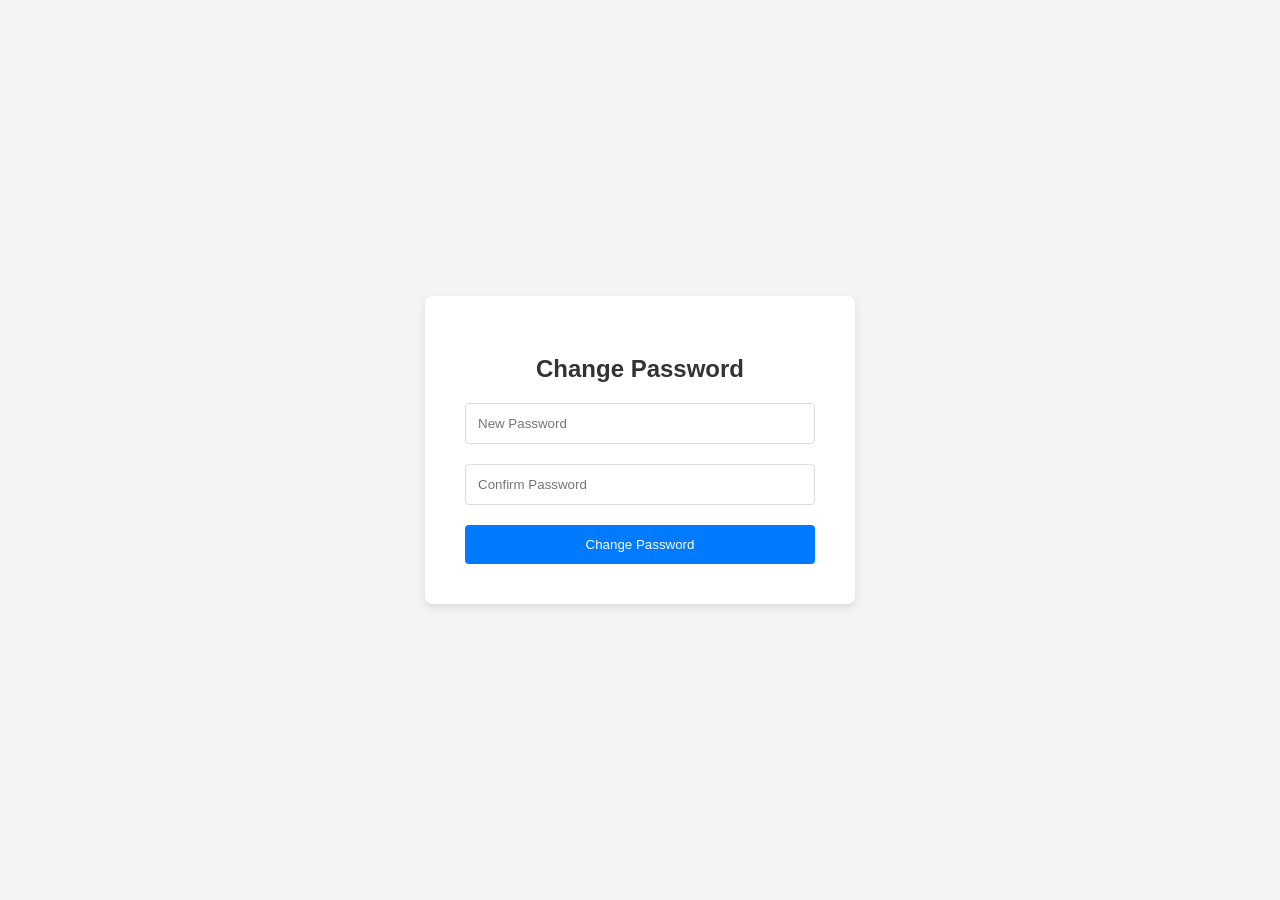
<file: HTML/Registration/changepass.html>
<!DOCTYPE html>
<html lang="en">
<head>
    <meta charset="UTF-8">
    <meta name="viewport" content="width=device-width, initial-scale=1.0">
    <title>Change Password</title>
    <link rel="stylesheet" href="../../CSS/Registration/changepass.css">
</head>
<body>
    <div class="change-password-container">
        <h2>Change Password</h2>
        <form id="changePasswordForm">
            <input type="password" name="newPassword" placeholder="New Password" required>
            <input type="password" name="confirmPassword" placeholder="Confirm Password" required>
            <button type="submit" class="login-button">Change Password</button>
        </form>
    </div>
    <script src="../../JS/Registration/changepass.js"></script>
</body>
</html>
</file>
<file: CSS/EnterprisePage/account.css>
* {
  margin: 0;
  padding: 0;
  box-sizing: border-box;
  font-family: Poppins, sans-serif;
  scroll-behavior: smooth;
}

.container {
display: flex;
position: relative;
width: 100%;
background-color: #f1f1f1;


}

.sidebar {
  background-color: #FFF9AE;
  color: #333;
  width: 250px;
  padding: 20px;
  display: flex;
  flex-direction: column;
  align-items: flex-start;
  height: calc(100vh - 20px); /* Fill viewport height minus margins */
  margin: 10px;
  border-radius: 10px;
  position: relative;
}

.logo {
font-size: 1.5rem;
font-weight: bold;
margin-bottom: 30px;
color: #000000; 
margin-left: 50px;
}

.nav-links {
list-style: none;
padding: 0;
width: 100%;
}

.nav-links li a {
display: flex;
align-items: center;
color: #252525;
padding: 10px 15px;
text-decoration: none;
border-radius: 5px;
margin-bottom: 8px;
transition: background-color 0.3s ease;
}

.nav-links li a:hover,
.nav-links li.active a {
background-color: #ffffff; 
}

.nav-links li a i {
margin-right: 10px;
font-size: 1.1rem;
}

.logout-button {
  margin-top: auto; 
  width: 100%; 
  padding: 10px 15px;
  box-sizing: border-box;
}

.logout-button a {
  display: flex;
  align-items: center;
  color: #dc3545; 
  text-decoration: none;
  border-radius: 5px;
  transition: background-color 0.3s ease;
  width: 100%;
  padding: 10px 15px;
  box-sizing: border-box;
  justify-content: flex-start; 
  margin-left: -10px;
}

.logout-button a:hover {
  background-color: rgba(220, 53, 69, 0.1); 
}

.logout-button a i {
  margin-right: 10px;
  font-size: 1.1rem;
}

/* header */

.main-content {
width: 100% ;
}

header {
display: flex;
justify-content: flex-end; 
align-items: center;
padding: 15px 20px; 
background-color: #f9f9f9;
width: 100%;
border-radius: 10px;
margin-top: 10px;
position: relative;
}

.user-info {
display: flex;
align-items: center;
}

.notifications {
margin-right: 20px;
font-size: 1.1rem; 
color: #777;
cursor: pointer; 
}

.profile {
display: flex;
align-items: center;
}

.avatar {
width: 30px;
height: 30px;
border-radius: 50%;
overflow: hidden; 
margin-right: 10px;
background-color: #ddd; 
}

.avatar img {
width: 100%;
height: 100%;
object-fit: cover; 
}

.username {
font-weight: bold;
color: #333;
}
/*dropdown*/

.notification-dropdown {
  position: absolute;
  top: 60px; /* Adjust based on your header height */
  right: 20px; /* Adjust based on your bell icon position */
  background-color: #fff;
  border: 1px solid #ddd;
  border-radius: 8px;
  box-shadow: 0 2px 5px rgba(0, 0, 0, 0.1);
  width: 300px; /* Adjust width as needed */
  z-index: 100;
  display: none; /* Hidden by default */
  overflow: hidden;
}

.notification-dropdown.show {
  display: block;
}

.notification-header {
  padding: 10px 15px;
  border-bottom: 1px solid #eee;
  font-weight: bold;
  color: #333;
  display: flex;
  justify-content: space-between;
  align-items: center;
}

.notification-header span {
  font-size: 0.9rem;
  color: #777;
}

.notification-list {
  padding: 0;
  margin: 0;
  list-style: none;
  max-height: 300px; /* Adjust max height for scrolling */
  overflow-y: auto;
}

.notification-item {
  padding: 10px 15px;
  border-bottom: 1px solid #eee;
  display: flex;
  align-items: center;
  gap: 10px;
  cursor: pointer;
}

.notification-item:last-child {
  border-bottom: none;
}

.notification-item .icon {
  width: 30px;
  height: 30px;
  border-radius: 5px;
  background-color: #f9f9f9;
  display: flex;
  justify-content: center;
  align-items: center;
  color: #555;
  font-size: 1rem;
}

.notification-item .details {
  flex-grow: 1;
  overflow: hidden;
}

.notification-item .details .subject {
  font-weight: bold;
  color: #333;
  white-space: nowrap;
  overflow: hidden;
  text-overflow: ellipsis;
  font-size: 0.9rem;
}

.notification-item .details .message {
  color: #777;
  font-size: 0.8rem;
  white-space: nowrap;
  overflow: hidden;
  text-overflow: ellipsis;
}

.notification-item .timestamp {
  font-size: 0.7rem;
  color: #aaa;
  white-space: nowrap;
}

.notification-footer {
  padding: 10px 15px;
  border-top: 1px solid #eee;
  text-align: center;
  color: #007bff;
  cursor: pointer;
  font-size: 0.9rem;
}

.notification-footer:hover {
  background-color: #f9f9f9;
}

/* Account Page Specific Styles */

.account-content{
  position: relative;
  background-color: #fff;
  padding: 20px;
  border-radius: 8px;
  box-shadow: 0 0 10px rgba(0, 0, 0, 0.05);
  max-width: 100%;
  width: 100%;
  overflow-y: auto; /* Enable vertical scrolling */
  max-height: 86vh; /* Set a maximum height for the section, adjust as needed */
  margin: 10px auto 0;
  box-sizing: border-box;
}

.profile-banner {
  background-color: #FFF9AE;
  padding: 20px;
  border-radius: 8px;
  margin-bottom: 20px;
  text-align: center;
  color: #333;
}

.profile-banner h2 {
  margin-top: 0;
  font-size: 1.5rem;
}

.profile-info-grid {
  display: grid;
  grid-template-columns: auto auto; /* Two columns */
  gap: 20px;
  margin-bottom: 20px;
}

.info-card {
  background-color: #fff;
  padding: 20px;
  border-radius: 8px;
  box-shadow: 0 2px 4px rgba(0, 0, 0, 0.05);
}

.info-card h3 {
  font-size: 1.1rem;
  margin-top: 0;
  margin-bottom: 10px;
  color: #333;
}

.info-item {
  margin-bottom: 15px;
}

.info-item label {
  display: block;
  font-size: 0.9rem;
  color: #555;
  margin-bottom: 5px;
}

.info-item input[type="text"],
.info-item input[type="email"],
.info-item input[type="tel"] {
  width: 100%;
  padding: 10px;
  border: 1px solid #ddd;
  border-radius: 5px;
  box-sizing: border-box;
  font-size: 1rem;
}

.edit-button {
  background-color: #ffda63;
  color: #333;
  border: none;
  padding: 10px 15px;
  border-radius: 5px;
  cursor: pointer;
  font-size: 0.9rem;
  margin-top: 10px;
}

.current-contact-info {
  background-color: #fff;
  padding: 20px;
  border-radius: 8px;
  box-shadow: 0 2px 4px rgba(0, 0, 0, 0.05);
  margin-bottom: 20px;
}

.current-contact-info h3 {
  font-size: 1.1rem;
  margin-top: 0;
  margin-bottom: 15px;
  color: #333;
}

.current-email,
.current-phone {
  display: flex;
  align-items: center;
  margin-bottom: 10px;
  font-size: 0.95rem;
  color: #555;
}

.current-email i,
.current-phone i {
  margin-right: 10px;
  font-size: 1.1rem;
  color: #007bff; /* Example icon color */
}

.add-button {
  background-color: #e0e0e0;
  color: #555;
  border: none;
  padding: 8px 12px;
  border-radius: 5px;
  cursor: pointer;
  font-size: 0.9rem;
  margin-top: 10px;
}

/* Styles for edit mode */
.info-card.edit-mode input[type="text"],
.info-card.edit-mode input[type="email"],
.info-card.edit-mode input[type="tel"] {
    border: 1px solid #007bff; /* Highlight editable fields */
    background-color: #f9f9f9;
}

.info-card.edit-mode .edit-button {
    display: none; /* Hide Edit button in edit mode */
}

.info-card.edit-mode .save-button {
    background-color: #28a745;
    color: white;
    border: none;
    padding: 10px 15px;
    border-radius: 5px;
    cursor: pointer;
    font-size: 0.9rem;
    margin-top: 10px;
    display: inline-block; /* Show Save button */
}

.save-button {
    display: none; /* Initially hide Save button */
}

/* Styles for avatar editing */
.avatar-edit-container {
  display: flex;
  flex-direction: column;
  align-items: center;
  margin-bottom: 20px;
}

.avatar-preview {
  width: 80px;
  height: 80px;
  border-radius: 50%;
  overflow: hidden;
  margin-bottom: 10px;
  background-color: #ddd;
}

.avatar-preview img {
  width: 100%;
  height: 100%;
  object-fit: cover;
}

.change-icon-button {
  background-color: #f0ad4e; 
  color: white;
  border: none;
  padding: 8px 15px;
  border-radius: 5px;
  cursor: pointer;
  font-size: 0.9rem;
  margin-bottom: 10px;
}

.file-input-wrapper {
  position: relative;
  overflow: hidden;
  display: inline-block;
  border: 1px solid #ccc;
  background-color: #f9f9f9;
  color: #555;
  padding: 8px 12px;
  border-radius: 5px;
  cursor: pointer;
}

.file-input-wrapper input[type=file] {
  font-size: 100px;
  position: absolute;
  left: 0;
  top: 0;
  opacity: 0;
}

.icon-actions button {
  margin-right: 0px;
  padding: 8px 12px;
  border-radius: 5px;
  cursor: pointer;
  font-size: 0.9rem;
  margin-top: 5px;
}

.icon-actions .save-icon-button {
  background-color: #28a745;
  color: white;
  border: none;

}

.icon-actions .cancel-icon-button {
  background-color: #dc3545;
  color: white;
  border: none;
}

.avatar-edit-container.edit-icon .change-icon-button {
  display: none;
}

.avatar-edit-container.edit-icon .file-input-wrapper,
.avatar-edit-container.edit-icon .icon-actions {
  display: block;
}

.file-input-wrapper,
.icon-actions {
  display: none;
}
</file>
<file: CSS/EnterprisePage/dashboard.css>
* {
  margin: 0;
  padding: 0;
  box-sizing: border-box;
  font-family: Poppins, sans-serif;
  scroll-behavior: smooth;
}

body {
  overflow: hidden; /* Prevent body scroll */
  height: 100vh; /* Ensure full viewport height */
}

.container {
  display: flex;
  position: relative;
  width: 100%;
  height: 100%;
  background-color: #f1f1f1;
}

.sidebar {
  background-color: #FFF9AE;
  color: #333;
  width: 250px;
  padding: 20px;
  display: flex;
  flex-direction: column;
  align-items: flex-start;
  height: calc(100vh - 20px); /* Fill viewport height minus margins */
  margin: 10px;
  border-radius: 10px;
  position: relative;
  overflow-y: auto; /* Enable scroll for sidebar if content overflows */
}

.logo {
  font-size: 1.5rem;
  font-weight: bold;
  margin-bottom: 30px;
  color: #000000;
  margin-left: 50px;
}

.nav-links {
  list-style: none;
  padding: 0;
  width: 100%;
}

.nav-links li a {
  display: flex;
  align-items: center;
  color: #252525;
  padding: 10px 15px;
  text-decoration: none;
  border-radius: 5px;
  margin-bottom: 8px;
  transition: background-color 0.3s ease;
}

.nav-links li a:hover,
.nav-links li.active a {
  background-color: #ffffff;
}

.nav-links li a i {
  margin-right: 10px;
  font-size: 1.1rem;
}

.logout-button {
  margin-top: auto;
  width: 100%;
  padding: 10px 15px;
  box-sizing: border-box;
}

.logout-button a {
  display: flex;
  align-items: center;
  color: #dc3545;
  text-decoration: none;
  border-radius: 5px;
  transition: background-color 0.3s ease;
  width: 100%;
  padding: 10px 15px;
  box-sizing: border-box;
  justify-content: flex-start;
  margin-left: -10px;
}

.logout-button a:hover {
  background-color: rgba(220, 53, 69, 0.1);
}

.logout-button a i {
  margin-right: 10px;
  font-size: 1.1rem;
}

/* header */

.main-content {
  width: 100%;
  display: flex;
  flex-direction: column;
  height: 100%; /* Ensure main-content fills vertical space */
  overflow: hidden; /* Prevent main-content scroll */
}

header {
  display: flex;
  justify-content: flex-end;
  align-items: center;
  padding: 15px 20px;
  background-color: #f9f9f9;
  width: 100%;
  border-radius: 10px;
  margin-top: 10px;
  position: relative;
  flex-shrink: 0; /* Prevent header from shrinking */
}

.user-info {
  display: flex;
  align-items: center;
}

.notifications {
  margin-right: 20px;
  font-size: 1.1rem;
  color: #777;
  cursor: pointer;
}

.profile {
  display: flex;
  align-items: center;
}

.avatar {
  width: 30px;
  height: 30px;
  border-radius: 50%;
  overflow: hidden;
  margin-right: 10px;
  background-color: #ddd;
}

.avatar img {
  width: 100%;
  height: 100%;
  object-fit: cover;
}

.username {
  font-weight: bold;
  color: #333;
}

/*dropdown*/

.notification-dropdown {
  position: absolute;
  top: 60px;
  right: 20px;
  background-color: #fff;
  border: 1px solid #ddd;
  border-radius: 8px;
  box-shadow: 0 2px 5px rgba(0, 0, 0, 0.1);
  width: 300px;
  z-index: 100;
  display: none;
  overflow: hidden;
}

.notification-dropdown.show {
  display: block;
}

.notification-header {
  padding: 10px 15px;
  border-bottom: 1px solid #eee;
  font-weight: bold;
  color: #333;
  display: flex;
  justify-content: space-between;
  align-items: center;
}

.notification-header span {
  font-size: 0.9rem;
  color: #777;
}

.notification-list {
  padding: 0;
  margin: 0;
  list-style: none;
  max-height: 300px;
  overflow-y: auto;
}

.notification-item {
  padding: 10px 15px;
  border-bottom: 1px solid #eee;
  display: flex;
  align-items: center;
  gap: 10px;
  cursor: pointer;
}

.notification-item:last-child {
  border-bottom: none;
}

.notification-item .icon {
  width: 30px;
  height: 30px;
  border-radius: 5px;
  background-color: #f9f9f9;
  display: flex;
  justify-content: center;
  align-items: center;
  color: #555;
  font-size: 1rem;
}

.notification-item .details {
  flex-grow: 1;
  overflow: hidden;
}

.notification-item .details .subject {
  font-weight: bold;
  color: #333;
  white-space: nowrap;
  overflow: hidden;
  text-overflow: ellipsis;
  font-size: 0.9rem;
}

.notification-item .details .message {
  color: #777;
  font-size: 0.8rem;
  white-space: nowrap;
  overflow: hidden;
  text-overflow: ellipsis;
}

.notification-item .timestamp {
  font-size: 0.7rem;
  color: #aaa;
  white-space: nowrap;
}

.notification-footer {
  padding: 10px 15px;
  border-top: 1px solid #eee;
  text-align: center;
  color: #007bff;
  cursor: pointer;
  font-size: 0.9rem;
}

.notification-footer:hover {
  background-color: #f9f9f9;
}

/* Content */

.dashboard-container {
  background-color: #ffffff;
  width: 100%;
  position: relative;
  display: flex;
  flex-direction: column;
  padding: 20px;
  border-radius: 10px;
  box-sizing: border-box;
  margin-top: 10px;
  overflow-y: auto; /* Enable vertical scrolling for the dashboard container */
  flex-grow: 1; /* Allow it to take up remaining vertical space in main */
  /* Set a fixed height or max-height to enable scrolling */
  max-height: 86%;
}

.dashboard-summary-container {
  display: flex;
  gap: 20px;
  margin-bottom: 20px;
}

.dashboard-summary-item {
  background-color: #e9ecef;
  border-radius: 8px;
  padding: 15px;
  text-align: center;
  flex: 1; /* Distribute space evenly among items */
}

.dashboard-summary-item strong {
  display: block;
  font-size: 1.2em;
  color: #343a40;
}

.dashboard-summary-item span {
  color: #6c757d;
}

.dashboard-chart-container {
  background-color: #fff;
  border-radius: 10px;
  box-shadow: 0 0px 4px rgba(0, 0, 0, 0.1);
  padding: 20px; /* Adjust padding as needed */
  margin-bottom: 20px;
}

.chart-wrapper {
  position: relative;
  width: 100%; /* Make the chart responsive within its container */
  height: 250px; /* Adjust height as needed */
}

.chart-area {
  position: absolute;
  bottom: 20px;
  left: 20px;
  right: 20px;
  top: 20px;
  display: flex;
  align-items: flex-end;
  justify-content: space-around;
  gap: 42px; /* Adjust gap between bars */
  padding-left: 27px;
}

.bar {
  background-color: #ffc107;
  width: 10px; /* Adjust bar width */
  border-radius: 3px 3px 0 0;
}

.axis-y {
  position: absolute;
  left: 0;
  top: 20px;
  bottom: 20px;
  display: flex;
  flex-direction: column;
  justify-content: space-between;
  padding-right: 10px;
  text-align: right;
  color: #6c757d;
  font-size: 0.7em; /* Adjust font size */
}

.axis-x {
  position: absolute;
  bottom: 0;
  left: 25px;
  right: 0px;
  display: flex;
  justify-content: space-around;
  padding-top: 10px;
  color: #6c757d;
  font-size: 0.7em; /* Adjust font size */
  align-items: flex-end;
}

.highlight-bar {
  background-color: #dc3545;
}


/* Order */

.order-table-container {
  background-color: #fff;
  border-radius: 8px;
  box-shadow: 0 0px 4px rgba(0, 0, 0, 0.1);
  padding: 15px;
  margin-bottom: 10px;
}

.order-table-container h3 {
  margin-top: 0; /* Remove default top margin */
  margin-bottom: 15px; /* Add some space below the heading */
  color: #333; /* Dark gray color for the heading */
  font-size: 1.2em; /* Slightly larger font size */
  font-weight: bold; /* Make it bold */
}

.order-table-container table {
  width: 100%;
  border-collapse: collapse;
}

.order-table-container th,
.order-table-container td {
  padding: 10px 12px;
  text-align: left;
  border-bottom: 1px solid #eee;
}

.order-table-container th {
  background-color: #fff9ae; /* Yellow header */
  font-weight: bold;
  color: #333;
}

.order-table-container tbody tr:nth-child(even) {
  background-color: #f9f9f9; /* Light gray for even rows */
}

.order-table-container tbody tr:hover {
  background-color: #f0f0f0; /* Slightly darker on hover */
}

.order-table-container tbody tr:last-child td {
  border-bottom: none; /* Remove border from the last row */
}

/* best seller */

.bestsellers-container {
  background-color: #fff;
  border-radius: 10px;
  box-shadow: 0 2px 4px rgba(0, 0, 0, 0.1);
  padding: 20px;
  margin-bottom: 10px; /* Add some space below each section */
  margin-top: 10px;
}

.bestsellers-container h2 {
  margin-top: 0;
  margin-bottom: 10px;
  color: #333;
  font-size: 1.2em;
}

.bestsellers-container table {
  width: 100%;
  border-collapse: collapse;
}

.bestsellers-container th,
.bestsellers-container td {
  padding: 8px;
  text-align: left;
  border-bottom: 1px solid #eee;
}

.bestsellers-container th {
  font-weight: bold;
  color: #333;
}

.bestsellers-container tbody tr:last-child td {
  border-bottom: none;
}

.bestsellers-container i {
  margin-right: 5px;
  color: #555; /* Adjust icon color */
}


/* transaction */

.transaction-history-container {
  background-color: #fff;
  border-radius: 10px;
  box-shadow: 0 2px 4px rgba(0, 0, 0, 0.1);
  padding: 20px;
  margin-bottom: 10px; /* Add some space below each section */
  margin-top: 10px;
}

.transaction-history-container h2 {
  margin-top: 0;
  margin-bottom: 10px;
  color: #333;
  font-size: 1.2em;
}

.transaction-item {
  display: flex;
  justify-content: space-between;
  align-items: center;
  padding: 10px 0;
  border-bottom: 1px solid #eee;
}

.transaction-item:last-child {
  border-bottom: none;
}

.transaction-item .type {
  font-weight: bold;
  color: #555;
  width: 80px;
}

.transaction-item .type.sent {
  color: #007bff; /* Example color for sent */
}

.transaction-item .type.received {
  color: #28a745; /* Example color for received */
}

.transaction-item .details {
  color: #777;
  flex-grow: 1;
  margin: 0 10px;
  font-size: 0.9em;
}

.transaction-item .status {
  font-weight: bold;
  color: #28a745; /* Example color for confirmed */
  width: 80px;
  text-align: right;
}
</file>
<file: CSS/EnterprisePage/notification.css>
* {
    margin: 0;
    padding: 0;
    box-sizing: border-box;
    font-family: Poppins, sans-serif;
    scroll-behavior: smooth;
}

.container {
  display: flex;
  position: relative;
  width: 100%;
  background-color: #f1f1f1;
}

.sidebar {
  background-color: #FFF9AE;
  color: #333;
  width: 250px;
  padding: 20px;
  display: flex;
  flex-direction: column;
  align-items: flex-start;
  height: calc(100vh - 20px); /* Fill viewport height minus margins */
  margin: 10px;
  border-radius: 10px;
  position: relative;
}

.logo {
  font-size: 1.5rem;
  font-weight: bold;
  margin-bottom: 30px;
  color: #000000; 
  margin-left: 50px;
}

.nav-links {
  list-style: none;
  padding: 0;
  width: 100%;
}

.nav-links li a {
  display: flex;
  align-items: center;
  color: #252525;
  padding: 10px 15px;
  text-decoration: none;
  border-radius: 5px;
  margin-bottom: 8px;
  transition: background-color 0.3s ease;
}

.nav-links li a:hover,
.nav-links li.active a {
  background-color: #ffffff; 
}

.nav-links li a i {
  margin-right: 10px;
  font-size: 1.1rem;
}

.logout-button {
    margin-top: auto; 
    width: 100%; 
    padding: 10px 15px;
    box-sizing: border-box;
  }
  
  .logout-button a {
    display: flex;
    align-items: center;
    color: #dc3545; 
    text-decoration: none;
    border-radius: 5px;
    transition: background-color 0.3s ease;
    width: 100%;
    padding: 10px 15px;
    box-sizing: border-box;
    justify-content: flex-start; 
    margin-left: -10px;
  }
  
  .logout-button a:hover {
    background-color: rgba(220, 53, 69, 0.1); 
  }
  
  .logout-button a i {
    margin-right: 10px;
    font-size: 1.1rem;
  }

/* header */

.main-content {
  width: 100% ;
}

header {
  display: flex;
  justify-content: flex-end; 
  align-items: center;
  padding: 15px 20px; 
  background-color: #f9f9f9;
  width: 100%;
  border-radius: 10px;
  margin-top: 10px;
  position: relative;
}

.user-info {
  display: flex;
  align-items: center;
}

.notifications {
  margin-right: 20px;
  font-size: 1.1rem; 
  color: #777;
  cursor: pointer; 
}

.profile {
  display: flex;
  align-items: center;
}

.avatar {
  width: 30px;
  height: 30px;
  border-radius: 50%;
  overflow: hidden; 
  margin-right: 10px;
  background-color: #ddd; 
}

.avatar img {
  width: 100%;
  height: 100%;
  object-fit: cover; 
}

.username {
  font-weight: bold;
  color: #333;
}

.email-inbox-container {
    background-color: #fff;
    border-radius: 8px;
    width: 100%;
    margin: 10px auto;
    overflow-y: auto;
    height: calc(100% - 40px);
    box-sizing: border-box;
    max-height: 86vh;
}

.email-inbox-header {
    display: flex;
    justify-content: space-between;
    align-items: center;
    padding: 10px;
    border-bottom: 1px solid #eee;
    flex-shrink: 0;
    width: 100%;
}

.email-inbox-header-left,
.email-inbox-header-right {
    display: flex;
    align-items: center;
}

.email-inbox-header-left i,
.email-inbox-header-right i {
    font-size: 1.2rem;
    color: #555;
    cursor: pointer;
    margin: 0 5px;
}

.email-inbox-list {
    padding: 10px;
    overflow: visible;
}

.email-inbox-item {
    display: flex;
    align-items: center;
    padding: 10px;
    border-bottom: 1px solid #eee;
}

.email-inbox-item.read {
    opacity: 0.7;
}

.email-inbox-item:last-child {
    border-bottom: none;
}

.email-inbox-item input[type="checkbox"] {
    margin-right: 10px;
}

.email-inbox-item i.fa-star {
    margin-right: 10px;
    color: #ffc107;
}

.email-inbox-details {
    flex-grow: 1;
    overflow: hidden;
}

.email-inbox-details span {
    display: block;
    white-space: nowrap;
    overflow: hidden;
    text-overflow: ellipsis;
}

.email-inbox-details .sender-subject {
    font-weight: bold;
    color: #333;
}

.email-inbox-details .preview {
    color: #777;
    font-size: 0.9rem;
}

.email-inbox-item .timestamp {
    font-size: 0.8rem;
    color: #777;
    margin-left: 10px;
    white-space: nowrap;
}

.email-inbox-item i.fas {
    margin-right: 5px;
    color: #555;
}

/*dropdown*/

.notification-dropdown {
    position: absolute;
    top: 60px; /* Adjust based on your header height */
    right: 20px; /* Adjust based on your bell icon position */
    background-color: #fff;
    border: 1px solid #ddd;
    border-radius: 8px;
    box-shadow: 0 2px 5px rgba(0, 0, 0, 0.1);
    width: 300px; /* Adjust width as needed */
    z-index: 100;
    display: none; /* Hidden by default */
    overflow: hidden;
}

.notification-dropdown.show {
    display: block;
}

.notification-header {
    padding: 10px 15px;
    border-bottom: 1px solid #eee;
    font-weight: bold;
    color: #333;
    display: flex;
    justify-content: space-between;
    align-items: center;
}

.notification-header span {
    font-size: 0.9rem;
    color: #777;
}

.notification-list {
    padding: 0;
    margin: 0;
    list-style: none;
    max-height: 300px; 
    overflow-y: auto;
}

.notification-item {
    padding: 10px 15px;
    border-bottom: 1px solid #eee;
    display: flex;
    align-items: center;
    gap: 10px;
    cursor: pointer;
}

.notification-item:last-child {
    border-bottom: none;
}

.notification-item .icon {
    width: 30px;
    height: 30px;
    border-radius: 5px;
    background-color: #f9f9f9;
    display: flex;
    justify-content: center;
    align-items: center;
    color: #555;
    font-size: 1rem;
}

.notification-item .details {
    flex-grow: 1;
    overflow: hidden;
}

.notification-item .details .subject {
    font-weight: bold;
    color: #333;
    white-space: nowrap;
    overflow: hidden;
    text-overflow: ellipsis;
    font-size: 0.9rem;
}

.notification-item .details .message {
    color: #777;
    font-size: 0.8rem;
    white-space: nowrap;
    overflow: hidden;
    text-overflow: ellipsis;
}

.notification-item .timestamp {
    font-size: 0.7rem;
    color: #aaa;
    white-space: nowrap;
}

.notification-footer {
    padding: 10px 15px;
    border-top: 1px solid #eee;
    text-align: center;
    color: #007bff;
    cursor: pointer;
    font-size: 0.9rem;
}

.notification-footer:hover {
    background-color: #f9f9f9;
}
</file>
<file: CSS/EnterprisePage/product.css>
* {
  margin: 0;
  padding: 0;
  box-sizing: border-box;
  font-family: Poppins, sans-serif;
  scroll-behavior: smooth;
}

.container {
display: flex;
position: relative;
width: 100%;
background-color: #f1f1f1;


}

.sidebar {
background-color: #FFF9AE; 
color: #333;
width: 250px;
padding: 20px;
display: flex;
flex-direction: column;
align-items: flex-start;
height: 96vh;
margin: 10px;
border-radius: 10px;
position: relative;
}

.logo {
font-size: 1.5rem;
font-weight: bold;
margin-bottom: 30px;
color: #000000; 
margin-left: 50px;
}

.nav-links {
list-style: none;
padding: 0;
width: 100%;
}

.nav-links li a {
display: flex;
align-items: center;
color: #252525;
padding: 10px 15px;
text-decoration: none;
border-radius: 5px;
margin-bottom: 8px;
transition: background-color 0.3s ease;
}

.nav-links li a:hover,
.nav-links li.active a {
background-color: #ffffff; 
}

.nav-links li a i {
margin-right: 10px;
font-size: 1.1rem;
}

/* header */

.main-content {
width: 100% ;
}

header {
display: flex;
justify-content: flex-end; 
align-items: center;
padding: 15px 20px; 
background-color: #f9f9f9;
width: 100%;
border-radius: 10px;
margin-top: 10px;
position: relative;
}

.user-info {
display: flex;
align-items: center;
}

.notifications {
margin-right: 20px;
font-size: 1.1rem; 
color: #777;
cursor: pointer; 
}

.profile {
display: flex;
align-items: center;
}

.avatar {
width: 30px;
height: 30px;
border-radius: 50%;
overflow: hidden; 
margin-right: 10px;
background-color: #ddd; 
}

.avatar img {
width: 100%;
height: 100%;
object-fit: cover; 
}

.username {
font-weight: bold;
color: #333;
}

/* products */

.products-section {
position: relative;
background-color: #fff;
padding: 20px;
border-radius: 8px;
box-shadow: 0 0 10px rgba(0, 0, 0, 0.05);
max-width: 100%;
width: 100%;
overflow-y: auto; /* Enable vertical scrolling */
max-height: 85vh; /* Set a maximum height for the section, adjust as needed */
margin: 10px auto 0;
box-sizing: border-box;
}

.products-header {
display: flex;
justify-content: space-between;
align-items: center;
margin-bottom: 20px;
flex-shrink: 0; /* Prevent header from shrinking */
}

.products-header h1 {
margin: 0;
font-size: 1.8rem;
color: #333;
}

.add-product-btn {
background-color: #ffc107;
color: #fff;
border: none;
padding: 10px 15px;
border-radius: 5px;
cursor: pointer;
font-size: 1rem;
transition: background-color 0.3s ease;
display: flex;
align-items: center;
}

.add-product-btn:hover {
background-color: #e0a800;
}

.add-product-btn i {
margin-right: 5px;
}

.product-grid {
display: grid;
grid-template-columns: repeat(3, 1fr);
gap: 20px;
padding-bottom: 20px; 
}

.product-card {
border: 1px solid #ddd;
border-radius: 8px;
overflow: hidden;
background-color: #f9f9f9;
}

.product-card img {
width: auto;
height: auto;
display: block;
max-height: 150px;
object-fit: cover;
background-color: #f9f9f9;
color: #777;
margin: 20px 75px 0px 75px; 
}

.product-details {
padding: 15px;
}

.product-details h3 {
margin-top: 0;
margin-bottom: 5px;
font-size: 1.1rem;
color: #333;
}

.product-details .price {
color: #28a745;
font-weight: bold;
}

.product-actions {
display: flex;
padding: 10px 15px;
background-color: #eee;
border-top: 1px solid #ddd;
align-items: center; /* Align items vertically in the action bar */
}

.product-actions button {
border: none;
padding: 8px 12px;
border-radius: 5px;
cursor: pointer;
font-size: 0.9rem;
transition: background-color 0.3s ease;
margin-right: 5px;
display: flex;
align-items: center;
}

.product-actions button i {
margin-right: 5px;
}

.edit-btn {
background-color: #ffc107;
color: #fff;
}

.edit-btn:hover {
background-color: #e0a800;
}

.stock-btn {
background-color: #007bff;
color: #fff;
margin-left: 20px;
}

.stock-btn:hover {
background-color: #0056b3;
}

.product-actions .stocks {
border: none;
font-size: 0.9rem;
margin-left: 5px;
display: flex;
align-items: center;
}

.stock-info {
display: flex;
align-items: center;
gap: 5px;
margin-left: 75px;
}

.stock-label {
font-size: 0.9em;
color: #383838;
}

.stock-quantity {
background-color: #ffffff;
color: #000000;
padding: 8px 12px;
border-radius: 5px;
font-size: 0.9em;
font-weight: bold;
}

/* Add */
.modal {
display: none; 
position: fixed; 
z-index: 1000; 
left: 0;
top: 0;
width: 100%; 
height: 100%; 
overflow: hidden; 
background-color: rgba(0,0,0,0.4); 
}

/* Style for the popup content */
.modal-content {
background-color: #fefefe;
margin: 5% auto; 
padding: 20px;
border: 1px solid #888;
width: 30%; 
border-radius: 8px;
position: relative;
margin-top: 20px;
}

/* Style for the close button */
.close-button {
color: #aaa;
float: right;
font-size: 28px;
font-weight: bold;
}

.modal-content h2{
text-align: center;
margin-bottom: 10px;
}

.modal-content p{
margin-bottom: 10px;
}

.close-button:hover,
.close-button:focus {
color: black;
text-decoration: none;
cursor: pointer;
}

/* Style for the form elements */
.form-group {
margin-bottom: 15px;
}

.form-group label {
display: block;
margin-bottom: 5px;
font-weight: bold;
}

.form-group input[type="text"],
.form-group input[type="number"] {
width: calc(100% - 12px);
padding: 8px;
border: 1px solid #ccc;
border-radius: 4px;
box-sizing: border-box;
}

.form-group textarea {
width: calc(100% - 12px);
padding: 8px;
border: 1px solid #ccc;
border-radius: 4px;
box-sizing: border-box;
resize: vertical;
}

.image-upload-area {
border: 2px dashed #ccc;
padding: 20px;
border-radius: 4px;
text-align: center;
cursor: pointer;
}

.image-upload-area svg {
width: 30px;
height: 30px;
fill: #777;
margin-bottom: 5px;
}

.add-button {
background-color: #ffc107;
color: white;
padding: 10px 15px;
border: none;
border-radius: 4px;
cursor: pointer;
font-size: 1em;
justify-content: flex-end;
margin-left: 310px;
}

.add-button:hover {
background-color: #e0a800;
}

.quantity-price-row {
display: flex;
gap: 20px;
}

.quantity-price-row .form-group {
flex: 1;

/* Edit Button*/
}
#editProductModal .modal-content h2 {
text-align: center;
margin-bottom: 10px;
color: #000000; 
}

#editProductModal .modal-content p {
margin-bottom: 10px;
color: #6c757d; 
}

#editProductModal .save-button { 
background-color: #ffc107; 
color: white;
padding: 10px 15px;
border: none;
border-radius: 4px;
cursor: pointer;
font-size: 1em;
justify-content: flex-end;
margin-left: 220px;
}

#editProductModal .add-button:hover {
background-color: #e0a800;
}

#editProductModal .close-button.edit-close-button { 
color: #ffc107; 
}

#editProductModal .close-button.edit-close-button:hover,
#editProductModal .close-button.edit-close-button:focus {
color: #e0a800;
}


/* **MODAL */
/* Bouncing animation */
@keyframes bounceIn {
0% {
    transform: scale(0.1);
    opacity: 0;
}
60% {
    transform: scale(1.1);
    opacity: 1;
}
80% {
    transform: scale(0.9);
}
100% {
    transform: scale(1);
}
}

.addCart-container {
width: 40%;
height: 60vh;
background-color: rgb(255, 255, 255);
border-radius: 30px;
display: flex;
flex-direction: column;
align-items: center;
justify-content: center;
margin-inline: 30%;
margin-block: 7%;
padding: 10px 30px;
gap: 20px;
position: fixed;
overflow: hidden;
box-shadow: 2px 2px 20px rgba(0, 0, 0, 0.062);
transform: scale(1);
visibility: hidden;
z-index: 9999;
transition: visibility 0s 0.5s;
}

.card {
width: 40%;
height: 60vh;
background-color: rgb(255, 255, 255);
border-radius: 30px;
display: flex;
flex-direction: column;
align-items: center;
justify-content: center;
margin-inline: 30%;
margin-block: 7%;
padding: 10px 30px;
gap: 20px;
position: fixed;
overflow: hidden;
box-shadow: 2px 2px 20px rgba(0, 0, 0, 0.062);
transform: scale(1);
visibility: hidden;
z-index: 9999;
transition: opacity 0.3s ease, visibility 0.3s ease;
}

.open-popup {
visibility: visible;
animation: bounceIn 0.6s ease-in-out;
transform: scale(1);
}

.cookieHeading {
font-size: 1.8em;
font-weight: 800;
color: #F5B70A;
}

.cookieDescription {
text-align: center;
font-size: 1em;
font-weight: 600;
color: rgb(99, 99, 99);
}

.cookieDescription a {
--tw-text-opacity: 1;
color: rgb(59 130 246);
}

.cookieDescription a:hover {
-webkit-text-decoration-line: underline;
text-decoration-line: underline;
}

.buttonContainer {
display: flex;
gap: 40px;
flex-direction: row;
}

.acceptButton {
width: 120%;
height: 30px;
padding-inline: 20px;
background-color: #E9D700;
transition-duration: .5s;
border: none;
color: rgb(241, 241, 241);
cursor: pointer;
font-weight: 600;
border-radius: 20px;
box-shadow: 0 4px 6px -1px #F5B70A, 0 2px 4px -1px #F5B70A;
transition: all .6s ease;
}

.cancelButton{
color: #F5B70A;
}

.cancelButton:hover {
width: 120%;
height: 30px;
padding-inline: 20px;
background-color: #F5B70A;
transition-duration: .5s;
border: none;
color: rgb(241, 241, 241);
cursor: pointer;
font-weight: 600;
border-radius: 20px;
box-shadow: 0 4px 6px -1px #F5B70A, 0 2px 4px -1px #F5B70A;
transition: all .6s ease;
}

.acceptButton:hover {
background-color: #F5B70A;
box-shadow: 0 10px 15px -3px #F5B70A, 0 4px 6px -2px #F5B70A;
transition-duration: .2s;
}

.errorIcon {
height: 50%;
}

.modal-bg{
position: fixed;
min-height: 120%;
top: -10%;
width: 100%;
z-index: 99;
background-color: black;
opacity: 40%;
visibility: hidden;
transition: all 0.5s;
}

.modal-bgPopup{
visibility: visible;
}

/* Loading */
.loading-container {
position: fixed;
top: -7%;
left: 0;
width: 100%;
height: 107%;
display: flex;
flex-direction: column;
gap: 10px;
justify-content: center;
align-items: center;
z-index: 9999;
background-color: rgba(0, 0, 0, 0.367);
visibility: hidden;
}

.open-loading {
visibility: visible;
animation: fadeIn 0.5s ease-in-out forwards;
}
.wrapper {
position: relative;
width: 200px;
height: 60px;
z-index: 999;
}


.loading-txt {
font-size: 30px;
color: white;
text-transform: uppercase;
z-index: 999;
}

.circle {
width: 20px;
height: 20px;
position: absolute;
border-radius: 50%;
background-color: #fff;
left: 15%;
transform-origin: 50%;
animation: circle7124 .5s alternate infinite ease;
}

@keyframes circle7124 {
0% {
  top: 60px;
  height: 5px;
  border-radius: 50px 50px 25px 25px;
  transform: scaleX(1.7);
}

40% {
  height: 20px;
  border-radius: 50%;
  transform: scaleX(1);
}

100% {
  top: 0%;
}
}

.circle:nth-child(2) {
left: 45%;
animation-delay: .2s;
}

.circle:nth-child(3) {
left: auto;
right: 15%;
animation-delay: .3s;
}

.shadow {
width: 20px;
height: 4px;
border-radius: 50%;
background-color: rgba(0,0,0,0.9);
position: absolute;
top: 62px;
transform-origin: 50%;
z-index: -1;
left: 15%;
filter: blur(1px);
animation: shadow046 .5s alternate infinite ease;
}

@keyframes shadow046 {
0% {
  transform: scaleX(1.5);
}

40% {
  transform: scaleX(1);
  opacity: .7;
}

100% {
  transform: scaleX(.2);
  opacity: .4;
}
}

.shadow:nth-child(4) {
left: 45%;
animation-delay: .2s
}

.shadow:nth-child(5) {
left: auto;
right: 15%;
animation-delay: .3s;
}
</file>
<file: CSS/Registration/changepass.css>
body {
    font-family: sans-serif;
    display: flex;
    justify-content: center;
    align-items: center;
    min-height: 100vh;
    background-color: #f4f4f4;
    margin: 0;
}

.change-password-container {
    background-color: white;
    padding: 40px;
    border-radius: 8px;
    box-shadow: 0 4px 8px rgba(0, 0, 0, 0.1);
    width: 350px;
}

.change-password-container h2 {
    text-align: center;
    margin-bottom: 20px;
    color: #333;
}

.change-password-container input[type="password"] {
    width: 100%;
    padding: 12px;
    margin-bottom: 20px;
    border: 1px solid #ddd;
    border-radius: 4px;
    box-sizing: border-box;
}

.change-password-container button {
    width: 100%;
    padding: 12px;
    background-color: #007bff;
    color: white;
    border: none;
    border-radius: 4px;
    cursor: pointer;
}

.change-password-container button:hover {
    background-color: #0056b3;
}
</file>
